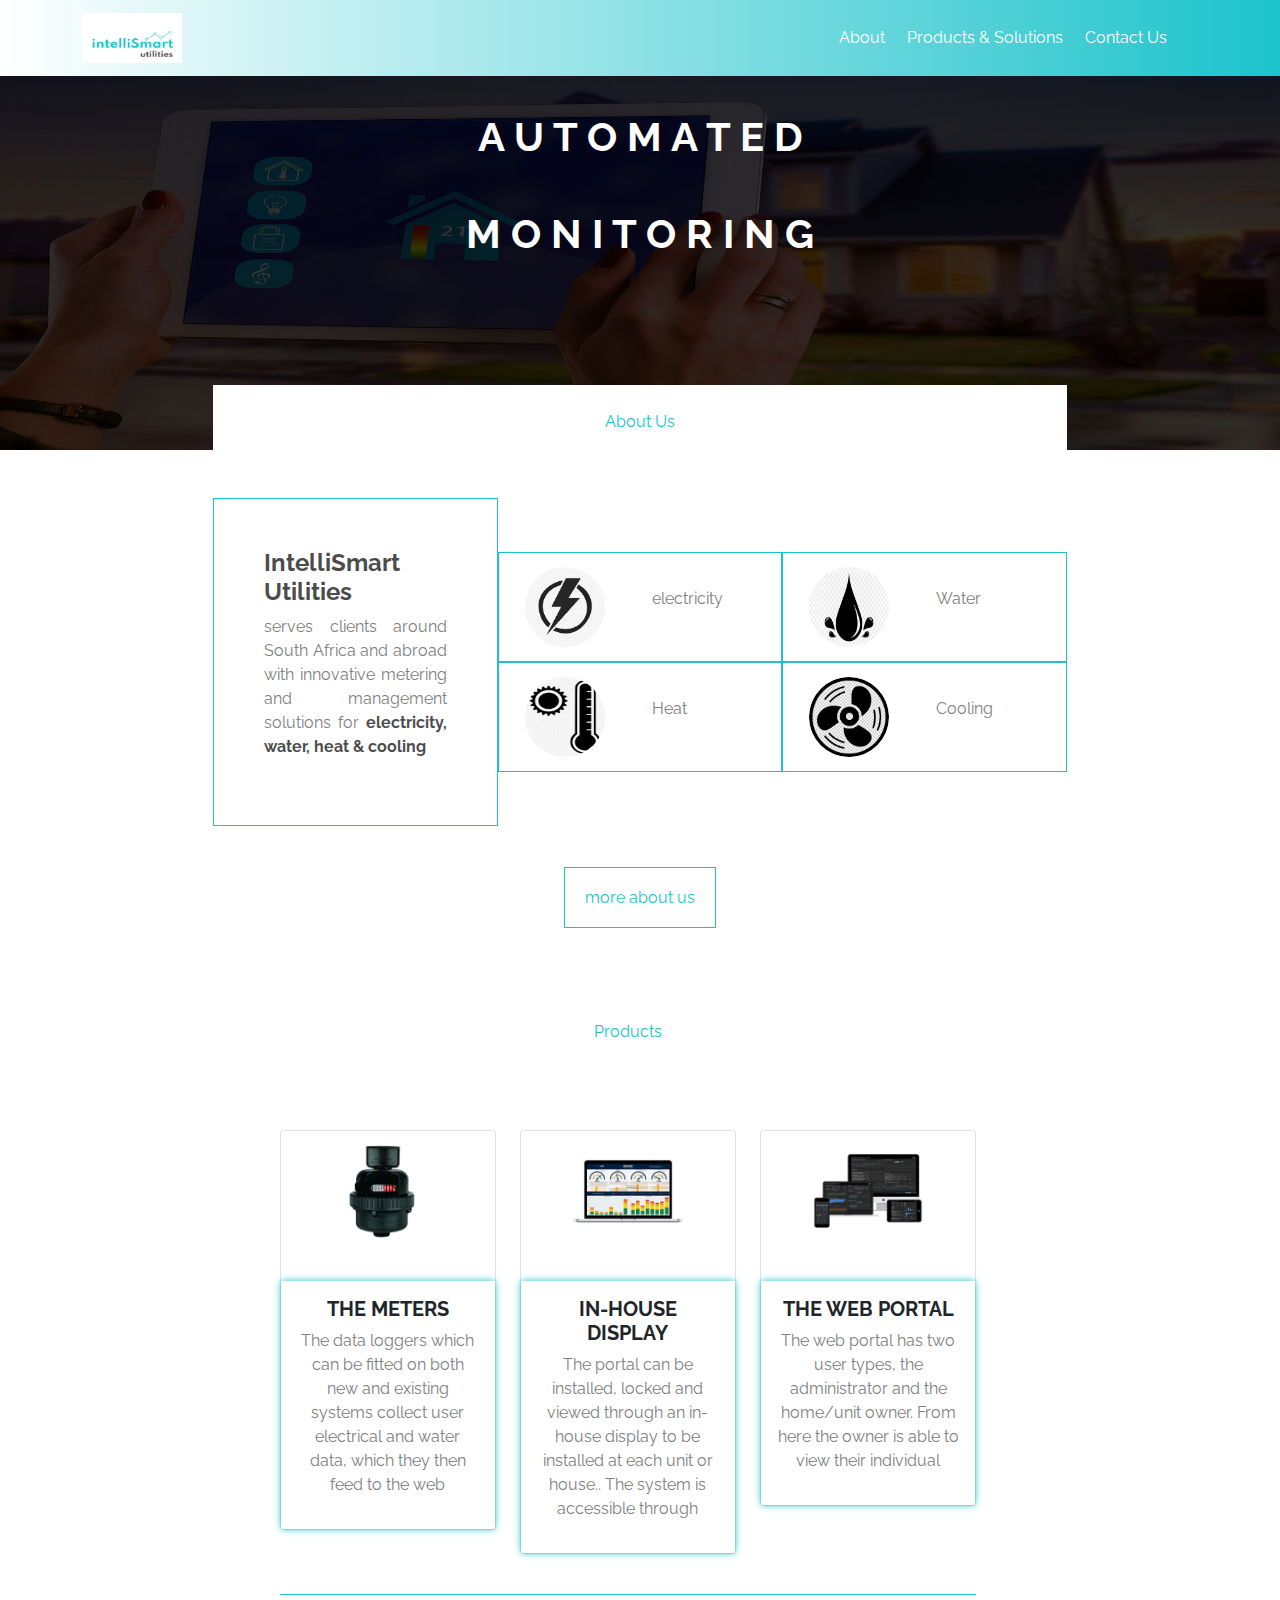
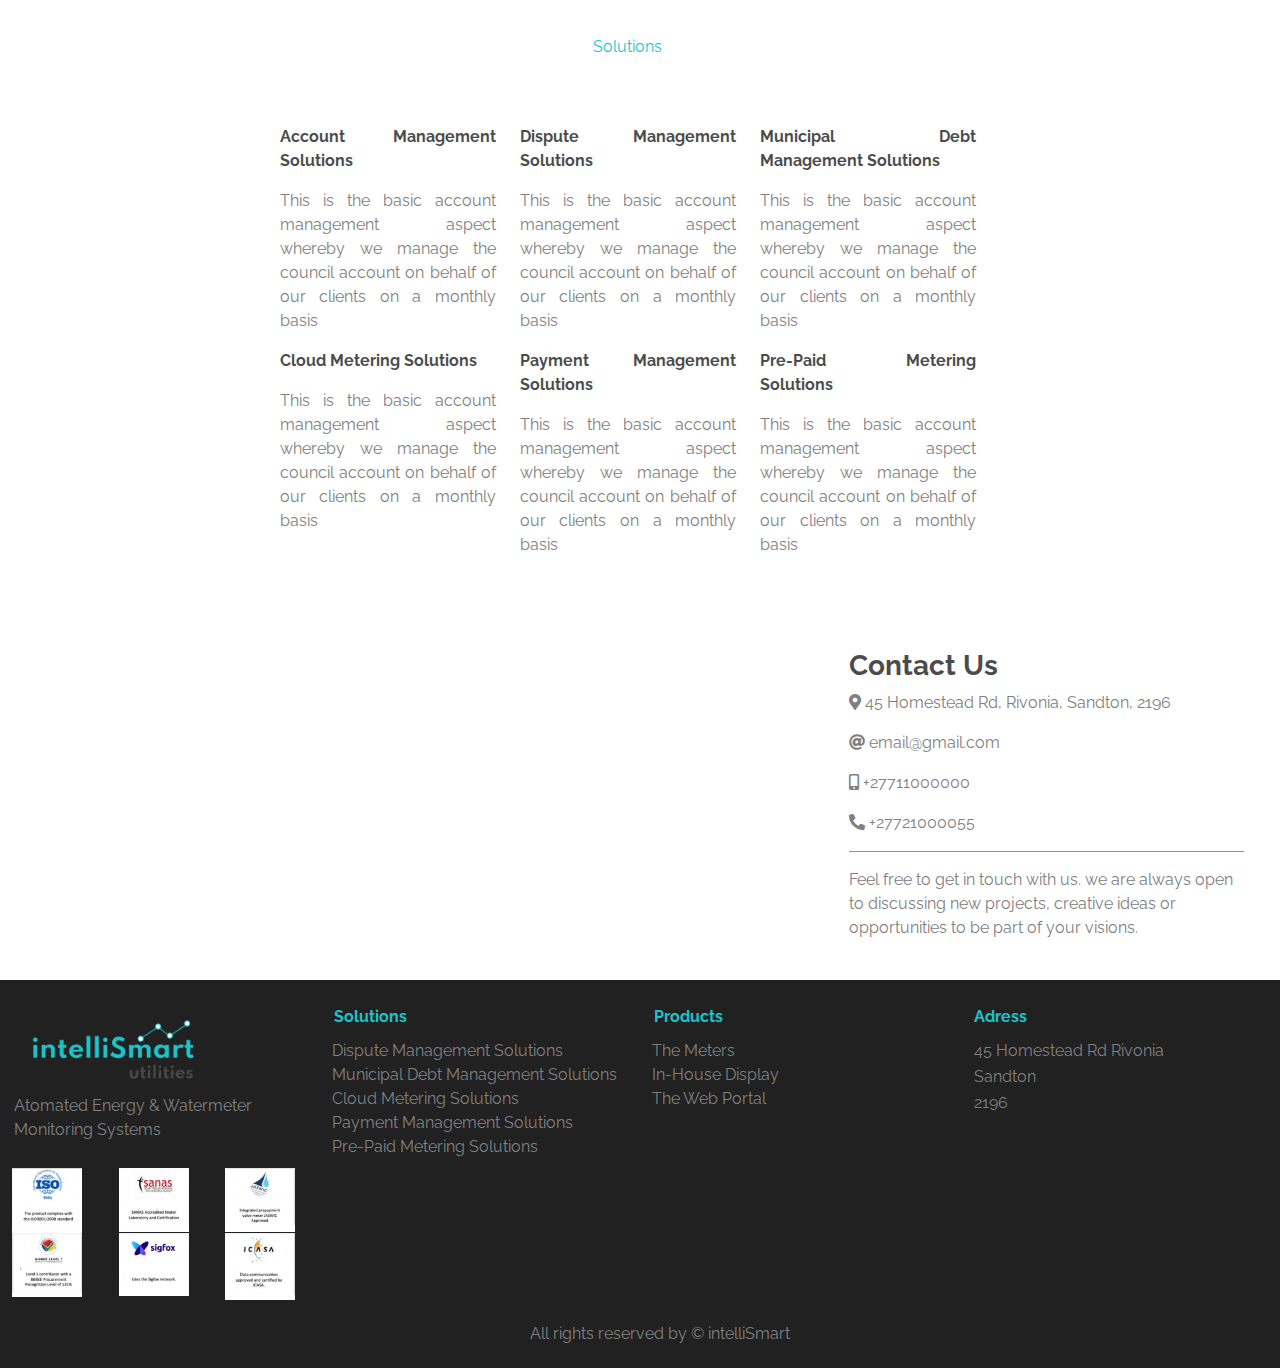
<file: index.html>
<!DOCTYPE html>
<html>
<head>
    <link href="css/added_style.css" rel="stylesheet" />
    <link href="css/bootstrap.min.css" rel="stylesheet" />
    <link href="fonts/stylesheet.css" rel="stylesheet" />
    <link href="icons/css/all.css" rel="stylesheet">
    <script src="js/jquery-3.6.0.min.js"></script>
    <script src="js/main.js"></script>
    <script src="js/bootstrap.min.js" ></script>
    <script src="js/popper.min.js" integrity="sha384-SR1sx49pcuLnqZUnnPwx6FCym0wLsk5JZuNx2bPPENzswTNFaQU1RDvt3wT4gWFG" crossorigin="anonymous"></script>
    <script src="js/bootstrap.min.js" integrity="sha384-j0CNLUeiqtyaRmlzUHCPZ+Gy5fQu0dQ6eZ/xAww941Ai1SxSY+0EQqNXNE6DZiVc" crossorigin="anonymous"></script>

</head>
<body>
    <div class="container-fluid">
        <nav id="main-menu" class="navbar navbar-expand-lg navbar-light bg-light fixed-top">
            <div class="container">
            <a class="navbar-brand" href="#">
                <img src="images/logo.jpg" width="100" height="50" />
            </a>
            <button class="navbar-toggler" type="button" data-bs-toggle="collapse" data-bs-target="#navbarText" aria-controls="navbarText" data-target="#navbarText" aria-expanded="false" aria-label="Toggle navigation">
                <span class="navbar-toggler-icon"></span>
            </button>
            <div class="collapse navbar-collapse justify-content-end" id="navbarText">
                <ul class="navbar-nav">
                    <li class="nav-item">
                        <a class="nav-link" href="#about">About</a>
                    </li>
                    <li class="nav-item">
                        <a class="nav-link" href="#products">Products & Solutions</a>
                    </li>
                    <li class="nav-item">
                        <a class="nav-link" href="#contact">Contact Us</a>
                    </li>
                </ul>
            </div>
        </div>
            
        </nav>
    </div>
    <div class="container-fluid">
        <div class="row">
            <div id="image">
                <div id="spacer"></div>
                <div id="slogan">
                    <h1>A U T O M A T E D</h1>
                    <h3>E N E R G Y & W A T E R M E T E R</h3>
                    <h1>M O N I T O R I N G</h1>
                    <h3>S Y S T E M S</h3>
                </div>
                <div id="topic" class="col-sm-8 offset-sm-2">
                    <p id="about">About Us</p>
                </div>
            </div>
        </div>
    </div>
    <br />
    <br />
    <div class="container-fluid">
        <div class="row" id="body" data-spy="scroll" data-target="#navbar-example2" data-offset="0">
            <div class="col-xs-12 col-lg-8 offset-lg-2">
                <div class="row align-items-center">
                    <div class="contentcontainer col-12 col-lg-4">
                        <h4>IntelliSmart Utilities</h4>
                        <p>
                            serves clients around South Africa and abroad with
                            innovative metering and management solutions for <b>electricity, water, heat & cooling</b>
                        </p>
                    </div>
                    <div class="col-12 col-sm-12 col-lg-8">
                        <div class="row">
                            <div class="col-sm-6 col-12 coverage">
                                <div class="row align-items-center">
                                    <div class="col-4 col-lg-6">
                                        <img class="icon" src="images/electricity.png" width="100" height="100" />
                                    </div>
                                    <div class="col-8 col-lg-6">
                                        <p>electricity</p>
                                    </div>
                                </div>
                            </div>
                            <div class="col-sm-6 col-12 coverage">
                                <div class="row align-items-center">
                                    <div class="col-4 col-lg-6">
                                        <img class="icon" src="images/water.png" width="100" height="100" />
                                    </div>
                                    <div class="col-8 col-lg-6">
                                        <p>Water</p>
                                    </div>
                                </div>
                            </div>
                            <div class="col-sm-6 col-12 coverage">
                                <div class="row align-items-center">
                                    <div class="col-4 col-lg-6">
                                        <img class="icon" src="images/heat.png" width="100" height="100" />
                                    </div>
                                    <div class="col-8 col-lg-6">
                                        <p>Heat</p>
                                    </div>
                                </div>
                            </div>
                            <div class="col-sm-6 col-12 coverage">
                                <div class="row align-items-center">
                                    <div class="col-4 col-lg-6">
                                        <img class="icon" src="images/cooling.png" width="100" height="100" />
                                    </div>
                                    <div class="col-8 col-lg-6">
                                        <p>Cooling</p>
                                    </div>
                                </div>
                            </div>
                        </div>
                    </div>
                </div>
                <div class="row justify-content-center" id="more-about-holder">
                    <div class="col-8 col-md-6 col-lg-4 ">
                        <a href="about.html" id="more-about">more about us</a>                              
                    </div>
                </div>
            </div>
            <div id="products" class="row">
                <div id="container" class="col-10 offset-1 col-sm-8 offset-sm-2 col-md-12 offset-md-0 col-xl-8 offset-xl-2">
                    <div class="row label-prods">
                        <p>Products</p>
                    </div>
                    <div class="row">
                        <div class="col-md-4">
                            <div class="card text-center">
                                <img src="images/meter.jpg" class="card-img-top" />
                                <div class="card-body">
                                    <h5 class="card-title">THE METERS</h5>
                                    <p>
                                        The data loggers which can
                                        be fitted on both new and
                                        existing systems collect user
                                        electrical and water data,
                                        which they then feed
                                        to the web
                                    </p>
                                </div>
                            </div>                            
                        </div>
                        <div class="col-md-4">
                            <div class="card text-center">
                                <img src="images/inhouse.jpg" class="card-img-top" />
                                <div class="card-body">
                                    <h5 class="card-title">IN-HOUSE DISPLAY</h5>
                                    <p>
                                        The portal can be installed,
                                        locked and viewed through
                                        an in-house display to be
                                        installed at each unit or
                                        house.. The system is
                                        accessible through
                                    </p>
                                </div>
                            </div>                            
                        </div>
                        <div class="col-md-4">
                            <div class="card text-center">
                                <img src="images/portal.jpg" class="card-img-top" />
                                <div class="card-body">
                                    <h5 class="card-title">THE WEB PORTAL</h5>
                                    <p>
                                        The web portal has two user
                                        types, the administrator and
                                        the home/unit owner. From
                                        here the owner is able to
                                        view their individual
                                    </p>
                                </div>
                            </div>                            
                        </div>
                    </div>
                    <br  id="solut"/>
                    <hr class="hr"/>
                    <br />
                    <div class="row label-prods">
                        <p>Solutions</p>
                    </div>
                    <div class="row">
                        <div class="col-md-6 col-lg-4">
                            <p><b>Account Management Solutions</b></p>
                            <p>
                                This is the basic account management aspect whereby we manage the council account on
                                behalf of our clients on a monthly basis
                            </p>
                        </div>
                        <div class="col-md-6 col-lg-4">
                            <p><b>Dispute Management Solutions</b></p>
                            <p>
                                This is the basic account management aspect whereby we manage the council account on
                                behalf of our clients on a monthly basis
                            </p>
                        </div>
                        <div class="col-md-6 col-lg-4">
                            <p><b>Municipal Debt Management Solutions</b></p>
                            <p>
                                This is the basic account management aspect whereby we manage the council account on
                                behalf of our clients on a monthly basis
                            </p>
                        </div>
                        <div class="col-md-6 col-lg-4">
                            <p><b>Cloud Metering Solutions</b></p>
                            <p>
                                This is the basic account management aspect whereby we manage the council account on
                                behalf of our clients on a monthly basis
                            </p>
                        </div>
                        <div class="col-md-6 col-lg-4">
                            <p><b>Payment Management Solutions</b></p>
                            <p>
                                This is the basic account management aspect whereby we manage the council account on
                                behalf of our clients on a monthly basis
                            </p>
                        </div>
                        <div class="col-md-6 col-lg-4">
                            <p><b>Pre-Paid Metering Solutions</b></p>
                            <p>
                                This is the basic account management aspect whereby we manage the council account on
                                behalf of our clients on a monthly basis
                            </p>
                        </div>
                    </div>
                </div>
            </div>
            <div id="contact" class="row">
                <div class="col-lg-8" id="map">
                    <iframe src="https://www.google.com/maps/embed?pb=!1m18!1m12!1m3!1d2181.245040524685!2d28.057002420347054!3d-26.04612716997029!2m3!1f0!2f0!3f0!3m2!1i1024!2i768!4f13.1!3m3!1m2!1s0x1e9573b65ce5a91b%3A0xefface3ebbc5c301!2sThe%20Avenues%20Office%20Park!5e0!3m2!1sen!2sza!4v1619750930205!5m2!1sen!2sza" width="100%" height="auto" style="border:0;" allowfullscreen="" loading="lazy"></iframe>
                </div>
                <div class="col-lg-4">
                    <h3><b>Contact Us</b></h3>
                    <p>
                        <i class="fas fa-map-marker-alt"></i>  45 Homestead Rd, Rivonia, Sandton, 2196
                    </p>
                    <p>
                        <i class="fas fa-at"></i>  email@gmail.com
                    </p>
                    <p>
                        <i class="fas fa-mobile-alt"></i>  +27711000000
                    </p>
                    <p>
                        <i class="fas fa-phone-alt"></i>  +27721000055
                    </p>
                    <hr class="hr"/>
                    <p>
                        Feel free to get in touch with us. we are
                        always open to discussing new projects,
                        creative ideas or opportunities to be
                        part of your visions.
                    </p>
                </div>
            </div>
        </div>
        <br />
        <footer class="row">
            <div class="col-md-3 col-sm-6 col-12">
                <img src="images/text.png" width="200" />
                <p>Atomated Energy & Watermeter Monitoring Systems</p>
                <br />
                <div class="row">
                    <div class="col-sm-4 col-2">
                        <img src="images/iso.png" width="70" />
                    </div>
                    <div class="col-sm-4 col-2">
                        <img src="images/sanas.PNG" width="70" />
                    </div>
                    <div class="col-sm-4 col-2">
                        <img src="images/jaswic.PNG" width="70" />
                    </div>
                    <div class="col-sm-4 col-2">
                        <img src="images/tic.PNG" width="70" />
                    </div>
                    <div class="col-sm-4 col-2">
                        <img src="images/sigfox.PNG" width="70" />
                    </div>
                    <div class="col-sm-4 col-2">
                        <img src="images/icasa.PNG" width="70" />
                    </div>
                </div>
            </div>
            <div class="col-md-3 col-sm-6 col-12 solut">
                <p class="footer-topics">Solutions</p>
                <a  href="#solut">Dispute Management Solutions</a><br />
                <a  href="#solut">Municipal Debt Management Solutions</a><br />
                <a  href="#solut">Cloud Metering Solutions</a><br />
                <a  href="#solut">Payment Management Solutions</a><br />
                <a  href="#solut">Pre-Paid Metering Solutions</a><br />
            </div>
            <div class="col-md-3 col-sm-6 col-12 prods">
                <p class="footer-topics">Products</p>
                <a id="lol" href="#products">The Meters</a><br />
                <a  href="#products">In-House Display</a><br />
                <a  href="#products">The Web Portal</a><br />
            </div>
            <div class="col-md-3 col-sm-6 col-12">
                <p class="footer-topics">Adress</p>
                <p>45 Homestead Rd Rivonia</p><p>Sandton</p><p>2196 </p>
            </div>
            <div class="col-md-12 " id="copyright">
                <p>All rights reserved by &copy; intelliSmart</p>
            </div>
        </footer>
    </div>
</body>
</html>
</file>
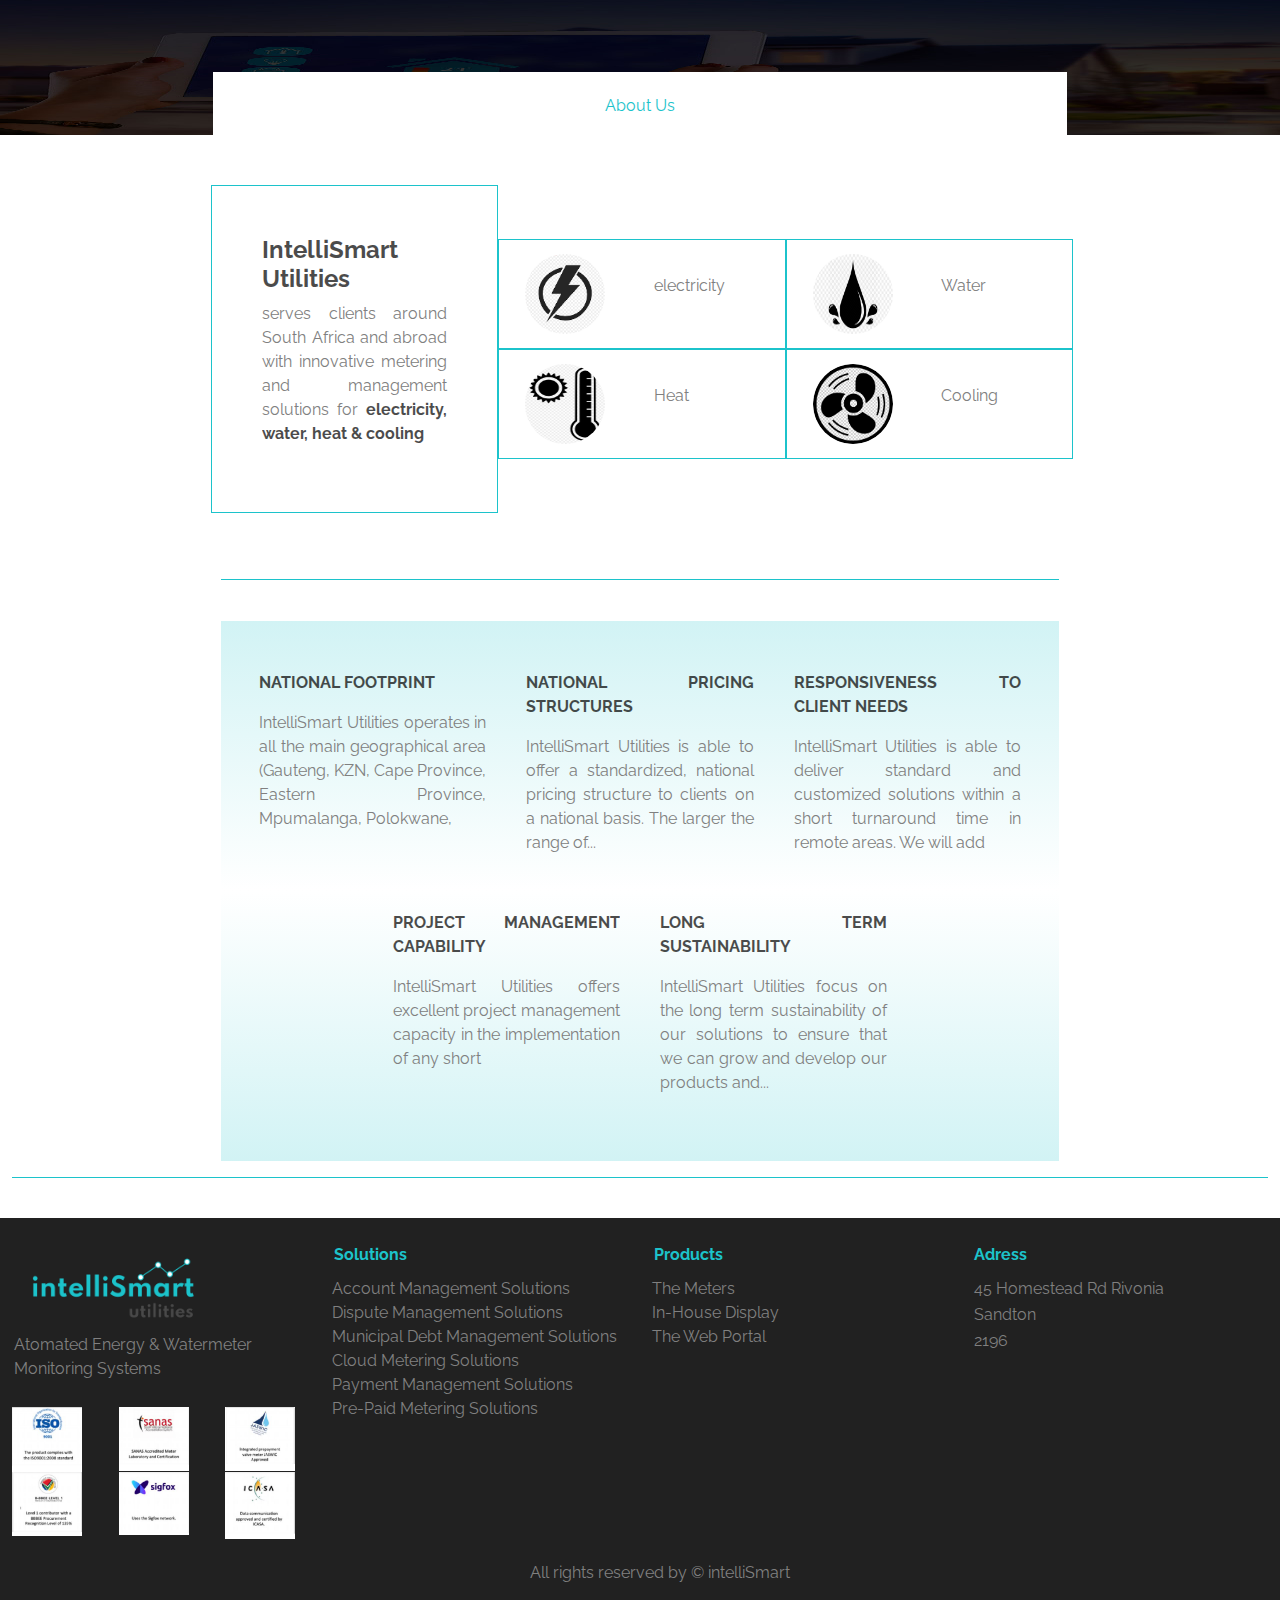
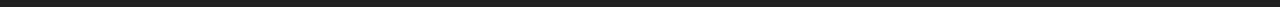
<file: about.html>
<!DOCTYPE html>
<html>
<head>
    <link href="css/added_style.css" rel="stylesheet" />
    <link href="css/bootstrap.min.css" rel="stylesheet" />
    <link href="fonts/stylesheet.css" rel="stylesheet" />
    <script src="js/jquery-3.6.0.min.js"></script>
    <script src="js/main.js"></script>
    <script src="js/bootstrap.min.js" ></script>
</head>
<body>
    <div class="container-fluid">
        <div id="image-parent" class="row">
            <div id="image">
                <div id="spacer-about"></div>
                <div id="topic-about" class="col-sm-8 offset-sm-2">
                    <p id="about">About Us</p>
                </div>
            </div>
        </div>
    </div>
    <br />
    <br />
    <div class="container-fluid">
        <div class="row" id="body">
            <div id="about">
                <div class="col-xs-12 col-lg-8 offset-lg-2">
                    <div class="row align-items-center">
                        <div class="contentcontainer col-12 col-lg-4">
                            <h4>IntelliSmart Utilities</h4>
                            <p>
                                serves clients around South Africa and abroad with
                                innovative metering and management solutions for <b>electricity, water, heat & cooling</b>
                            </p>
                        </div>
                        <div class="col-12 col-sm-12 col-lg-8">
                            <div class="row">
                                <div class="col-sm-6 col-12 coverage">
                                    <div class="row align-items-center">
                                        <div class="col-4 col-lg-6">
                                            <img class="icon" src="images/electricity.png" width="100" height="100" />
                                        </div>
                                        <div class="col-8 col-lg-6">
                                            <p>electricity</p>
                                        </div>
                                    </div>
                                </div>
                                <div class="col-sm-6 col-12 coverage">
                                    <div class="row align-items-center">
                                        <div class="col-4 col-lg-6">
                                            <img class="icon" src="images/water.png" width="100" height="100" />
                                        </div>
                                        <div class="col-8 col-lg-6">
                                            <p>Water</p>
                                        </div>
                                    </div>
                                </div>
                                <div class="col-sm-6 col-12 coverage">
                                    <div class="row align-items-center">
                                        <div class="col-4 col-lg-6">
                                            <img class="icon" src="images/heat.png" width="100" height="100" />
                                        </div>
                                        <div class="col-8 col-lg-6">
                                            <p>Heat</p>
                                        </div>
                                    </div>
                                </div>
                                <div class="col-sm-6 col-12 coverage">
                                    <div class="row align-items-center">
                                        <div class="col-4 col-lg-6">
                                            <img class="icon" src="images/cooling.png" width="100" height="100" />
                                        </div>
                                        <div class="col-8 col-lg-6">
                                            <p>Cooling</p>
                                        </div>
                                    </div>
                                </div>
                            </div>
                        </div>
                    </div>
                </div>
                <br />
                <br />
            </div>
            <div class="container">
                <div class="col-lg-8 offset-lg-2">
                <hr class="hr"/>
                    <div id="more">
                        <div class="row">
                            <div class="col-lg-4 box">
                                <p><b>NATIONAL FOOTPRINT</b></p>
                                <p>
                                    IntelliSmart Utilities operates
                                    in all the main geographical
                                    area (Gauteng, KZN, Cape
                                    Province, Eastern Province,
                                    Mpumalanga, Polokwane,
                                </p>
                            </div>
                            <div class="col-lg-4 box">
                                <p><b>NATIONAL PRICING STRUCTURES</b></p>
                                <p>
                                    IntelliSmart Utilities is able to
                                    offer a standardized, national
                                    pricing structure to clients
                                    on a national basis. The
                                    larger the range of...
                                </p>
                            </div>
                            <div class="col-lg-4 box">
                                <p><b>RESPONSIVENESS TO CLIENT NEEDS</b></p>
                                <p>
                                    IntelliSmart Utilities is able to
                                    deliver standard and
                                    customized solutions within
                                    a short turnaround time in
                                    remote areas. We will add
                                </p>
                            </div>
                        </div>
                        <div class="row">
                            <div class="col-lg-4 offset-lg-2 box">
                                <p><b>PROJECT MANAGEMENT CAPABILITY</b></p>
                                <p>
                                    IntelliSmart Utilities offers
                                    excellent project
                                    management capacity in the
                                    implementation of any short
                                </p>
                            </div>
                            <div class="col-lg-4 box">
                                <p><b>LONG TERM SUSTAINABILITY</b></p>
                                <p>
                                    IntelliSmart Utilities focus on
                                    the long term sustainability
                                    of our solutions to ensure
                                    that we can grow and
                                    develop our products and...
                                </p>
                            </div>
                        </div>
                    </div>
                </div>
                <hr class="hr"/>
            </div>
        </div>
        <br />
        <footer class="row">
            <div class="col-md-3 col-sm-6 col-12">
                <img src="images/text.png" width="200" />
                <p>Atomated Energy & Watermeter Monitoring Systems</p>
                <br />
                <div class="row">
                    <div class="col-sm-4 col-2">
                        <img src="images/iso.png" width="70" />
                    </div>
                    <div class="col-sm-4 col-2">
                        <img src="images/sanas.PNG" width="70" />
                    </div>
                    <div class="col-sm-4 col-2">
                        <img src="images/jaswic.PNG" width="70" />
                    </div>
                    <div class="col-sm-4 col-2">
                        <img src="images/tic.PNG" width="70" />
                    </div>
                    <div class="col-sm-4 col-2">
                        <img src="images/sigfox.PNG" width="70" />
                    </div>
                    <div class="col-sm-4 col-2">
                        <img src="images/icasa.PNG" width="70" />
                    </div>
                </div>
            </div>
            <div class="col-md-3 col-sm-6 col-12">
                <p class="footer-topics">Solutions</p>
                <a href="#solut">Account Management Solutions</a><br />
                <a  href="#solut">Dispute Management Solutions</a><br />
                <a  href="#solut">Municipal Debt Management Solutions</a><br />
                <a  href="#solut">Cloud Metering Solutions</a><br />
                <a  href="#solut">Payment Management Solutions</a><br />
                <a  href="#solut">Pre-Paid Metering Solutions</a><br />
            </div>
            <div class="col-md-3 col-sm-6 col-12">
                <p class="footer-topics">Products</p>
                <a  href="#products">The Meters</a><br />
                <a  href="#products">In-House Display</a><br />
                <a  href="#products">The Web Portal</a><br />
            </div>
            <div class="col-md-3 col-sm-6 col-12">
                <p class="footer-topics">Adress</p>
                <p>45 Homestead Rd Rivonia</p><p>Sandton</p><p>2196 </p>
            </div>
            <div class="col-md-12 " id="copyright">
                <p>All rights reserved by &copy; intelliSmart</p>
            </div>
        </footer>
    </div>
</body>
</html>
</file>
<file: css/added_style.css>
/*---------------------------------------------------------NAVBAR STARTS-----------------------------------------*/
.container-fluid #main-menu{
    background-image:linear-gradient(-90deg,#1cc3cb, white);
}
.nav-link{
    font-family: 'Raleway', sans-serif;
    font-weight: 700;
    font-size: 16px;
    margin: 3px;
    color: white!important;
    font-weight: 500;
}
.navbar-nav{
    text-align: right;
    margin-right: 20px;
}
.nav-toggler{
    padding-right: 20px;
    outline: none!important;
    border: none!important;
}
.nav-link:hover {
    border-bottom: 1px solid black;
    color: black!important;
}
#image {
    margin: 0px;
    padding: 0px;
    background-image: url("../images/temp2.jpg");
    background-size: 100% 100%;
    height: 50vh;
    color: white;
    text-align: center;
    width: 100%;
    position: relative;

}
#image-parent #spacer-about{
    height: 8vh;
}
#image-parent #image{
    height: 15vh;
}
#image-parent #topic-about{
    padding: 20px;
    color: #1cc3cb;
    text-align: center;
    position: relative;
    height: 7vh;
    background-color: white;
}
#slogan h1{
    font-family: 'Raleway', sans-serif;
    font-weight: 700;
    position: relative;
    animation-name: processing;
    animation-duration: 3s;
    animation-fill-mode: forwards;
}
@keyframes processing{
    0%      {left: -1000px;}
    100%    {left: 0;}
}
#slogan h3{
    font-family: 'Raleway', sans-serif;
    font-weight: 400;
    color: white;
    opacity: .7;
    position: relative;
    animation-name: project;
    animation-duration: 3s;
    animation-delay: 3s;
    opacity: 0;
    animation-fill-mode: forwards;
}
@keyframes project{
    0%      {opacity: 0;}
    100%    {opacity: 1;}
}
#image #spacer{
    height: 25%;
}
#slogan{
    height: 60%;
}
#topic{
    color: #1cc3cb;
    text-align: center;
    position: relative;
    padding: 0px;
    height: 16%;
    background-color: white;
}
#topic p{
    color: #1cc3cb;
    position: relative;
    padding-top: 3%;
}
.row .contentcontainer{
    border-width: 5px;
    border:1px solid #1cc3cb;
    text-align: justify;
    padding: 50px;
    margin-top: 10px;
    margin: auto;
}
.contentcontainer h4{
    font-family: 'Raleway', sans-serif;
    font-weight: 700;
    color: black;
    opacity: .7;
}
.coverage{
    padding: 0px;
    border:1px solid #1cc3cb;
    position: relative;
    height: 50%;
}
.icon{
    margin: 4px;
    border-radius: 50px;
    padding: 10px;
}
#more{
    font-family: 'Raleway', sans-serif;
    padding: 30px;
    text-align: justify;
    margin-top: 5%;
    background-image:linear-gradient(to bottom,rgb(28, 195, 203, .2), white, rgb(28, 195, 203, .2));
}
.box p{
    font-family: 'Raleway', sans-serif;
}
#more .row .box{
    padding: 20px;
}
#more-about{
    border: 1px solid #1cc3cb;
    font-family: 'Raleway', sans-serif;
    color:#1cc3cb;
    padding: 20px;
    text-decoration: none;
    animation-name: moreAbout;
    animation-duration: 1s;
    animation-iteration-count: infinite;
    animation-direction: alternate;
    animation-timing-function: ease-in-out;
}
@keyframes moreAbout{
    0% {background-color: white; padding: 20px;}
    100% {background-color: #1cc3cb; padding: 15px;}
}
#more-about:hover{
    animation-play-state: paused;
    text-decoration: underline;
    color: black;
    border-color: black;
}
#more-about:visited{
    animation-play-state: paused!important;
    color: #1cc3cb!important;
    border: 1px solid #1cc3cb!important;
    background-color: white!important;

}
#more-about-holder{
    text-align: center;
    padding: 60px;
}
#products{
    background-image: url("../images/temp2.jpg");
    background-attachment: fixed;
    background-size: cover;
    padding: 2%;
}
#products #container{
    background-color:white;
    padding: 2% 5% 2% 5%;
    text-align: justify;
    
}
.label-prods{
    color: #1cc3cb;
    margin: 10px;
    text-align: center;
    margin-bottom: 50px;
}
.label-prods p{
    color: #1cc3cb;
}
.card-body{
    font-family: 'Raleway', sans-serif;
    box-shadow: 0 0 7px #1cc3cb;
    margin-top: 30px;
}
.card-body .card-title{
    font-family: 'Raleway', sans-serif;
    font-weight: 700;
}
.card{
    margin-top: 20px;
}
p b{
    font-family: 'Raleway', sans-serif;
    font-weight: 700;
    color: black;
    opacity: .7;
}
p{
    font-family: 'Raleway', sans-serif;
    font-weight: 400;
    color: gray;
    opacity: 1;
}
h3{
    font-family: 'Raleway', sans-serif;
    font-weight: 700;
    color: black;
    opacity: .7;
}
.hr{
    background-color: #1cc3cb;
    opacity: 1;
}
.sols{
    color: red;
}
footer{
    background-color: #212121;
}
footer a{
    font-family: 'Raleway', sans-serif;
    color: gray;
    text-decoration: none;
}
footer a:hover{
    font-family: 'Raleway', sans-serif;
    color: #1cc3cb;
    text-decoration: none;
}
.footer-topics{
    font-family: 'Raleway', sans-serif;
    font-weight: 700;
    color: #1cc3cb;
    margin-top: 25px;
    margin-bottom: 10px;
}
#copyright{
    margin: 20px;
    text-align: center;
}
#contact{
    padding-top: 2%;
    
}
#about{
    margin: 2px;
    color: #1cc3cb;
}
footer p{
    font-family: 'Raleway', sans-serif;
    padding: 0px;
    margin: 2px;
}

#map iframe{
    width:100%;
    height: 100%;
}
 












.button {
    display: flex;
    height: 50px;
    padding: 0;
    background: #009578;
    border: none;
    outline: none;
    border-radius: 5px;
    overflow: hidden;
    font-family: "Quicksand", sans-serif;
    font-size: 16px;
    font-weight: 500;
    cursor: pointer;
  }
  
  .button:hover {
    background: #008168;
  }
  
  .button:active {
    background: #006e58;
  }
  
  .button__text,
  .button__icon {
    display: inline-flex;
    align-items: center;
    padding: 0 24px;
    color: #fff;
    height: 100%;
  }
  
  .button__icon {
    font-size: 1.5em;
    background: rgba(0, 0, 0, 0.08);
  }
</file>
<file: fonts/stylesheet.css>
@font-face {
    font-family: 'Raleway';
    src: url('Raleway-Bold.eot');
    src: url('Raleway-Bold.eot?#iefix') format('embedded-opentype'),
        url('Raleway-Bold.woff2') format('woff2'),
        url('Raleway-Bold.woff') format('woff'),
        url('Raleway-Bold.ttf') format('truetype'),
        url('Raleway-Bold.svg#Raleway-Bold') format('svg');
    font-weight: bold;
    font-style: normal;
    font-display: swap;
}

@font-face {
    font-family: 'Raleway';
    src: url('Raleway-Regular.eot');
    src: url('Raleway-Regular.eot?#iefix') format('embedded-opentype'),
        url('Raleway-Regular.woff2') format('woff2'),
        url('Raleway-Regular.woff') format('woff'),
        url('Raleway-Regular.ttf') format('truetype'),
        url('Raleway-Regular.svg#Raleway-Regular') format('svg');
    font-weight: normal;
    font-style: normal;
    font-display: swap;
}
</file>
